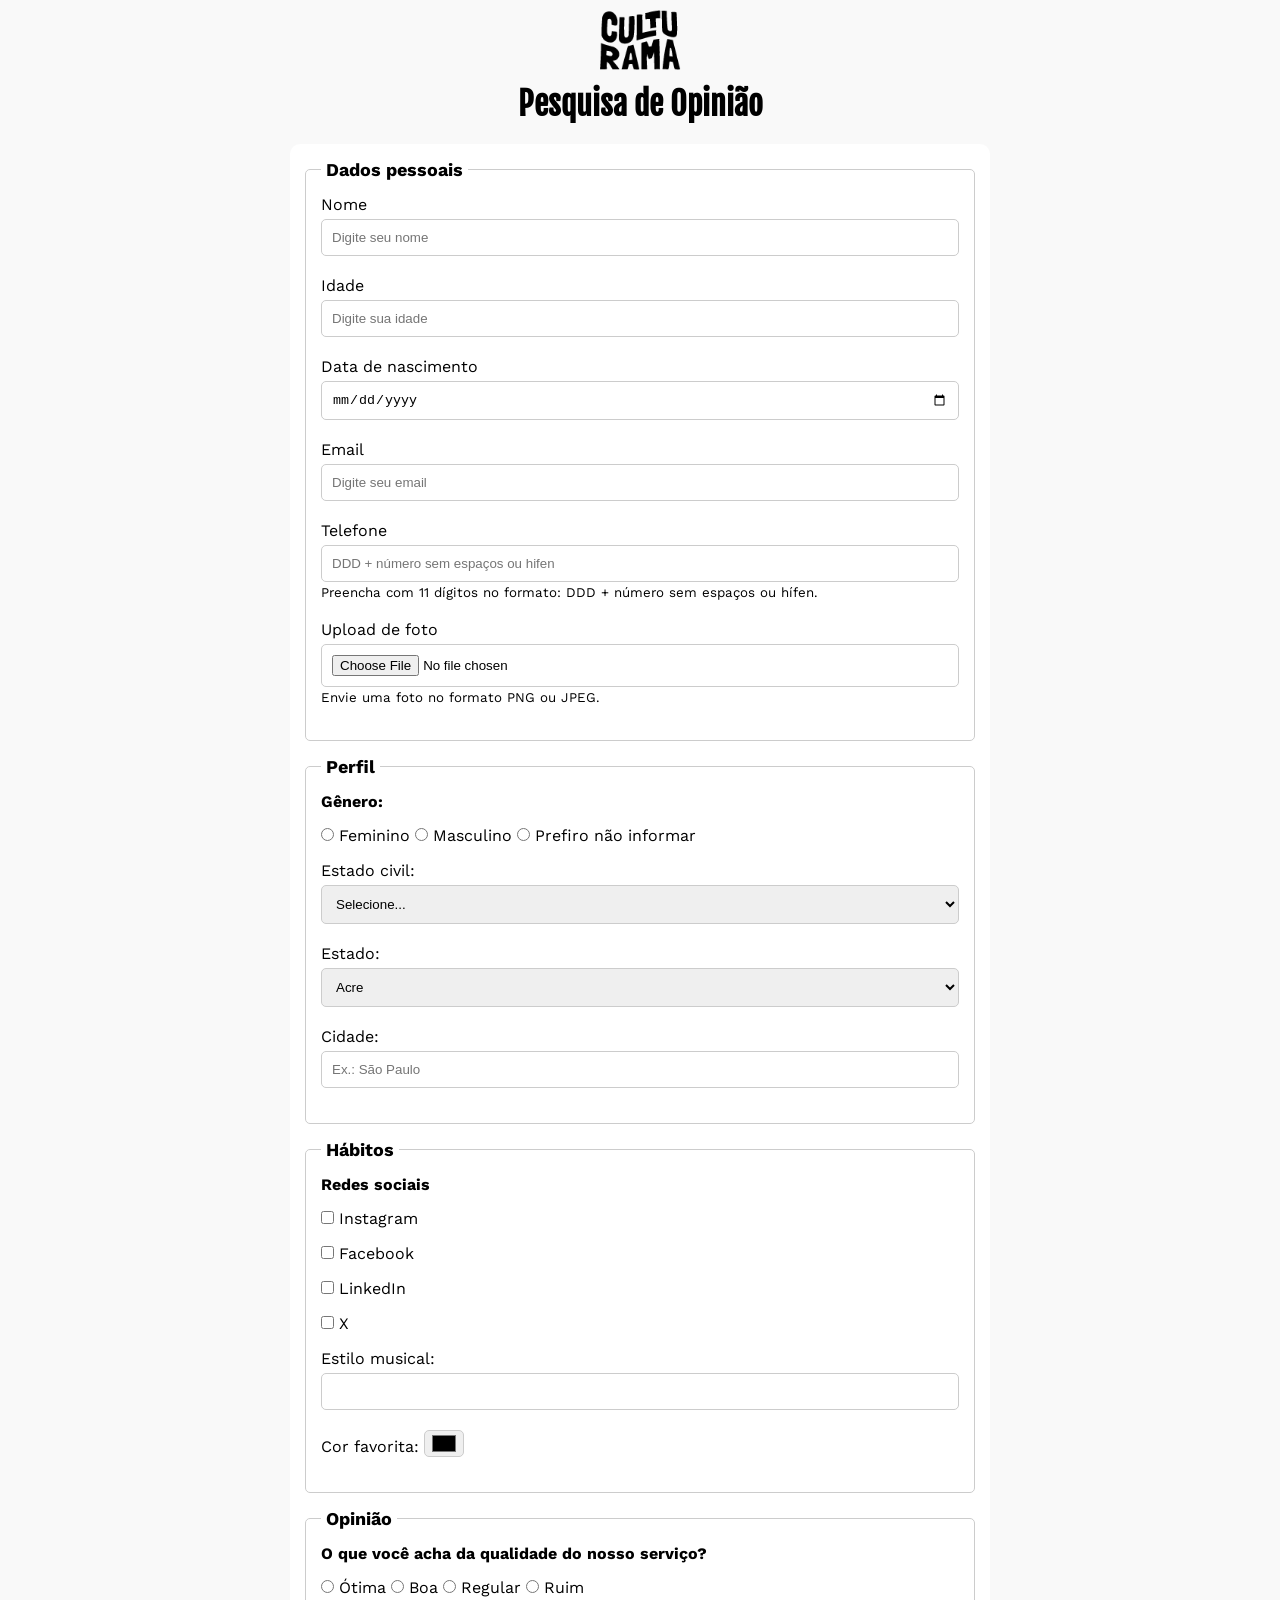
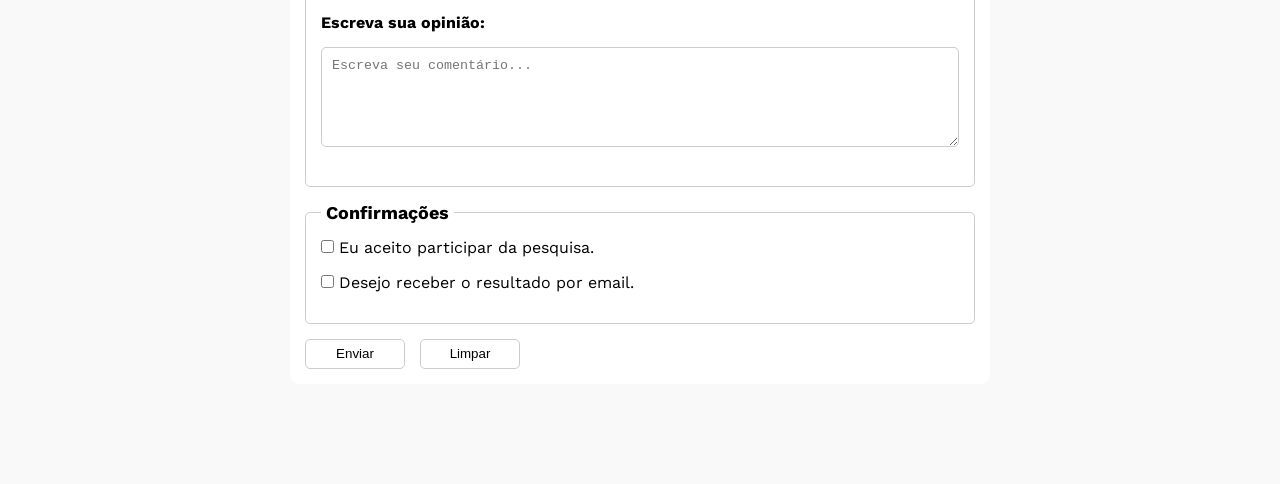
<file: index.html>
<!doctype html>
<html lang="pt-BR">
  <head>
    <meta charset="UTF-8" />
    <meta name="viewport" content="width=device-width, initial-scale=1.0" />
    <meta
      name="description"
      content="Participe da pesquisa cultural da Culturama em menos de 2 minutos."
    />
    <meta name="robots" content="index, follow" />
    <meta property="og: title" content="Pesquisa Culturama 2026" />
    <meta property="og: description" content="Compartilhe sua opinião." />
    <link rel="icon" href="culturama-favico.png" />
    <link rel="stylesheet" href="css/style.css" />
    <title>Pesquisa Culturama</title>
    <link rel="preconnect" href="https://fonts.googleapis.com" />
    <link rel="preconnect" href="https://fonts.gstatic.com" crossorigin />
    <link
      href="https://fonts.googleapis.com/css2?family=Fjalla+One&family=Work+Sans&display=swap"
      rel="stylesheet"
    />
  </head>
  <body>
    <main>
      <header>
        <img src="img/logo-culturama.png" alt="logo culturama" />
        <h1>Pesquisa de Opinião</h1>
      </header>

      <section>
        <form action="/success.html" method="get">
          <fieldset>
            <legend>Dados pessoais</legend>

            <label for="name">Nome</label>
            <input
              id="name"
              type="text"
              name="userName"
              placeholder="Digite seu nome"
              required
            />
            <br />
            <label for="age">Idade</label>
            <input
              id="age"
              type="number"
              name="userAge"
              min="12"
              max="100"
              placeholder="Digite sua idade"
              required
            />
            <br />
            <label for="birthDate">Data de nascimento</label>
            <input id="birthDate" type="date" name="userBirthDate" />
            <br />
            <label for="email">Email</label>
            <input
              id="email"
              type="email"
              name="userEmail"
              placeholder="Digite seu email"
              required
            />
            <br />
            <label for="phoneNumber">Telefone</label>
            <input
              id="phoneNumber"
              type="tel"
              name="userPhoneNumber"
              pattern="[0-9]{11}"
              placeholder="DDD + número sem espaços ou hifen"
              aria-describedby="phoneHelp"
            />
            <small id="phoneHelp"
              >Preencha com 11 dígitos no formato: DDD + número sem espaços ou
              hífen.</small
            >
            <br />
            <label for="image">Upload de foto</label>
            <input
              id="image"
              type="file"
              accept="image/*"
              name="userImage"
              aria-describedby="imageHelp"
            />
            <small id="imageHelp">Envie uma foto no formato PNG ou JPEG.</small>
            <br />
          </fieldset>

          <fieldset>
            <legend>Perfil</legend>

            <p>Gênero:</p>
            <input id="fem" type="radio" name="userGender" value="female" />
            <label for="fem">Feminino</label>

            <input id="mal" type="radio" name="userGender" value="male" />
            <label for="mal">Masculino</label>

            <input
              id="notInformed"
              type="radio"
              name="userGender"
              value="notInformed"
            />
            <label for="notInformed">Prefiro não informar</label>

            <br />

            <label for="maritalStatus">Estado civil:</label>
            <select id="maritalStatus" name="userMaritalStatus">
              <option value="notInformed">Selecione...</option>
              <option value="married">Casado(a)</option>
              <option value="single">Solteiro(a)</option>
              <option value="divorced">Divorciado(a)</option>
              <option value="stableUnion">União estável</option>
            </select>

            <label for="state">Estado:</label>
            <select id="state" name="userState" required>
              <option value="AC">Acre</option>
              <option value="AL">Alagoas</option>
              <option value="AP">Amapá</option>
              <option value="AM">Amazonas</option>
              <option value="BA">Bahia</option>
              <option value="CE">Ceará</option>
              <option value="DF">Distrito Federal</option>
              <option value="ES">Espirito Santo</option>
              <option value="GO">Goiás</option>
              <option value="MA">Maranhão</option>
              <option value="MS">Mato Grosso do Sul</option>
              <option value="MT">Mato Grosso</option>
              <option value="MG">Minas Gerais</option>
              <option value="PA">Pará</option>
              <option value="PB">Paraíba</option>
              <option value="PR">Paraná</option>
              <option value="PE">Pernambuco</option>
              <option value="PI">Piauí</option>
              <option value="RJ">Rio de Janeiro</option>
              <option value="RN">Rio Grande do Norte</option>
              <option value="RS">Rio Grande do Sul</option>
              <option value="RO">Rondônia</option>
              <option value="RR">Roraima</option>
              <option value="SC">Santa Catarina</option>
              <option value="SP">São Paulo</option>
              <option value="SE">Sergipe</option>
              <option value="TO">Tocantins</option>
            </select>

            <label for="city">Cidade:</label>
            <input
              type="text"
              id="city"
              name="userCity"
              autocomplete="address-level2"
              placeholder="Ex.: São Paulo"
            />
          </fieldset>

          <fieldset>
            <legend>Hábitos</legend>

            <p>Redes sociais</p>

            <input
              id="instagram"
              type="checkbox"
              name="social"
              value="instagram"
            />
            <label for="instagram">Instagram</label>
            <br />
            <input
              id="facebook"
              type="checkbox"
              name="social"
              value="facebook"
            />
            <label for="facebook">Facebook</label>
            <br />
            <input
              id="linkedin"
              type="checkbox"
              name="social"
              value="linkedin"
            />
            <label for="linkedin">LinkedIn</label>
            <br />
            <input id="x" type="checkbox" name="social" value="x" />
            <label for="x">X</label>
            <br />

            <label for="musicStyle">Estilo musical:</label>
            <input
              id="musicStyle"
              list="styleTypes"
              name="userMusicStyle"
              type="text"
            />
            <datalist id="styleTypes">
              <option value="Rock"></option>
              <option value="Pop"></option>
              <option value="Samba"></option>
              <option value="Sertanejo"></option>
              <option value="Eletrônica"></option>
            </datalist>
            <br />
            <label for="favoriteColor">Cor favorita:</label>
            <input type="color" name="userFavoriteColor" id="favoriteColor" />
          </fieldset>

          <fieldset>
            <legend>Opinião</legend>

            <p>O que você acha da qualidade do nosso serviço?</p>
            <input id="great" type="radio" name="userRate" value="great" />
            <label for="great">Ótima</label>
            <input id="good" type="radio" name="userRate" value="good" />
            <label for="good">Boa</label>
            <input id="regular" type="radio" name="userRate" value="regular" />
            <label for="regular">Regular</label>
            <input id="bad" type="radio" name="userRate" value="bad" />
            <label for="bad">Ruim</label>

            <br />
            <p>Escreva sua opinião:</p>
            <textarea
              name="userComment"
              id="comment"
              placeholder="Escreva seu comentário..."
            ></textarea>
          </fieldset>

          <fieldset>
            <legend>Confirmações</legend>

            <input
              type="checkbox"
              name="userLGPD"
              id="userLGPDTerm"
              value="accept"
              required
            />
            <label for="userLGPDTerm">Eu aceito participar da pesquisa.</label>

            <br />

            <input
              type="checkbox"
              name="userGetResult"
              id="getResult"
              value="accept"
            />
            <label for="getResult">Desejo receber o resultado por email.</label>
          </fieldset>
          <button
            type="submit"
            aria-label="Enviar dados do formulário"
            title="Envie seu cadastro da Pesquisa Culturama"
          >
            Enviar
          </button>
          <button type="reset" aria-label="Limpar dados do formulário">
            Limpar
          </button>
        </form>
      </section>
    </main>
  </body>
</html>
</file>
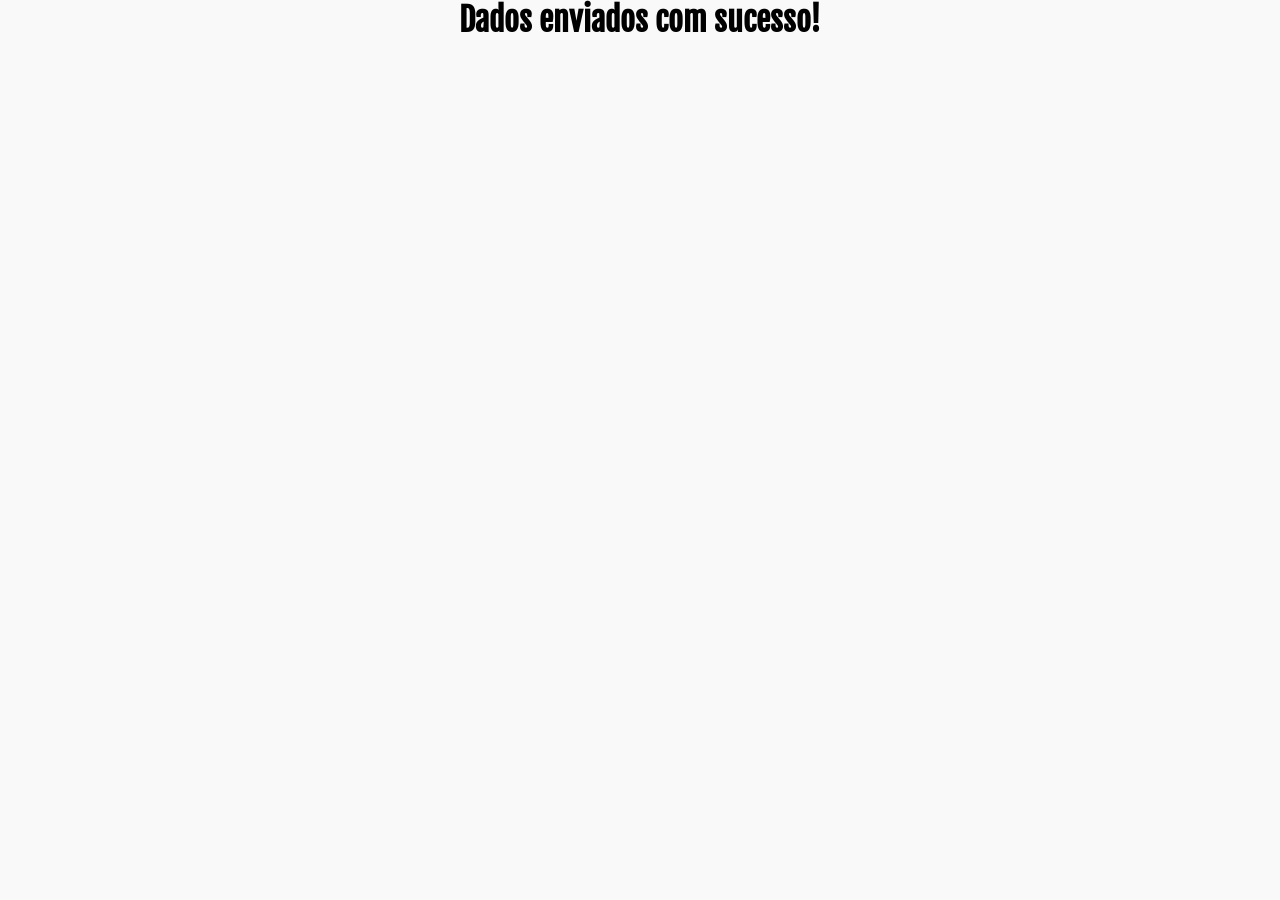
<file: success.html>
<!doctype html>
<html lang="pt-BR">
  <head>
    <meta charset="UTF-8" />
    <meta name="viewport" content="width=device-width, initial-scale=1.0" />
    <link rel="icon" href="culturama-favico.png" />
    <link rel="stylesheet" href="css/style.css" />
    <title>Sucesso</title>
    <link rel="preconnect" href="https://fonts.googleapis.com" />
    <link rel="preconnect" href="https://fonts.gstatic.com" crossorigin />
    <link
      href="https://fonts.googleapis.com/css2?family=Fjalla+One&family=Work+Sans&display=swap"
      rel="stylesheet"
    />
  </head>
  <body>
    <main>
      <h1 role="alert">Dados enviados com sucesso!</h1>
    </main>
  </body>
</html>
</file>
<file: css/style.css>
* {
  margin: 0;
  padding: 0;
  box-sizing: border-box;
}

body {
  font-family: "Work Sans", sans-serif;
  background-color: #f9f9f9;
}

h1 {
  font-family: "Fjalla One", sans-serif;
  text-align: center;
}

main {
  width: 100%;
  max-width: 700px;
  margin: 0 auto;
}

header {
  text-align: center;
  margin-bottom: 20px;
}

form {
  background-color: white;
  padding: 15px;
  border-radius: 10px;
  margin-bottom: 100px;
}

fieldset {
  padding: 15px;
  border: 1px solid #cccccc;
  border-radius: 5px;
  margin-bottom: 15px;
}

legend {
  font-weight: bold;
  font-size: 18px;
  padding: 0 5px;
}

img {
  width: 100px;
}

label {
  display: inline-block;
  margin-bottom: 5px;
}

p {
  margin-bottom: 15px;
  font-weight: bold;
}

input[type="tel"],
input[type="file"] {
  margin-bottom: 0px;
}

small {
  margin-bottom: 20px;
  display: inline-block;
}

input,
select,
textarea {
  width: 100%;
  padding: 10px;
  margin-bottom: 20px;
  border: 1px solid #cccccc;
  border-radius: 5px;
}

textarea {
  min-height: 100px;
}

input[type="radio"],
input[type="checkbox"] {
  width: auto;
}

input[type="color"] {
  width: 40px;
  padding: 0 5px;
}

input:user-invalid,
select:user-invalid,
textarea:user-invalid {
  border-color: red;
}

input:user-valid,
select:user-valid,
textarea:user-valid {
  border-color: green;
}

button {
  width: 100px;
  height: 30px;
  margin-right: 10px;
  background-color: white;
  border: 1px solid #cccccc;
  border-radius: 5px;
  cursor: pointer;
}

button[type="submit"]:hover {
  background-color: green;
  color: white;
}

button[type="reset"]:hover {
  background-color: orangered;
  color: white;
}
</file>
